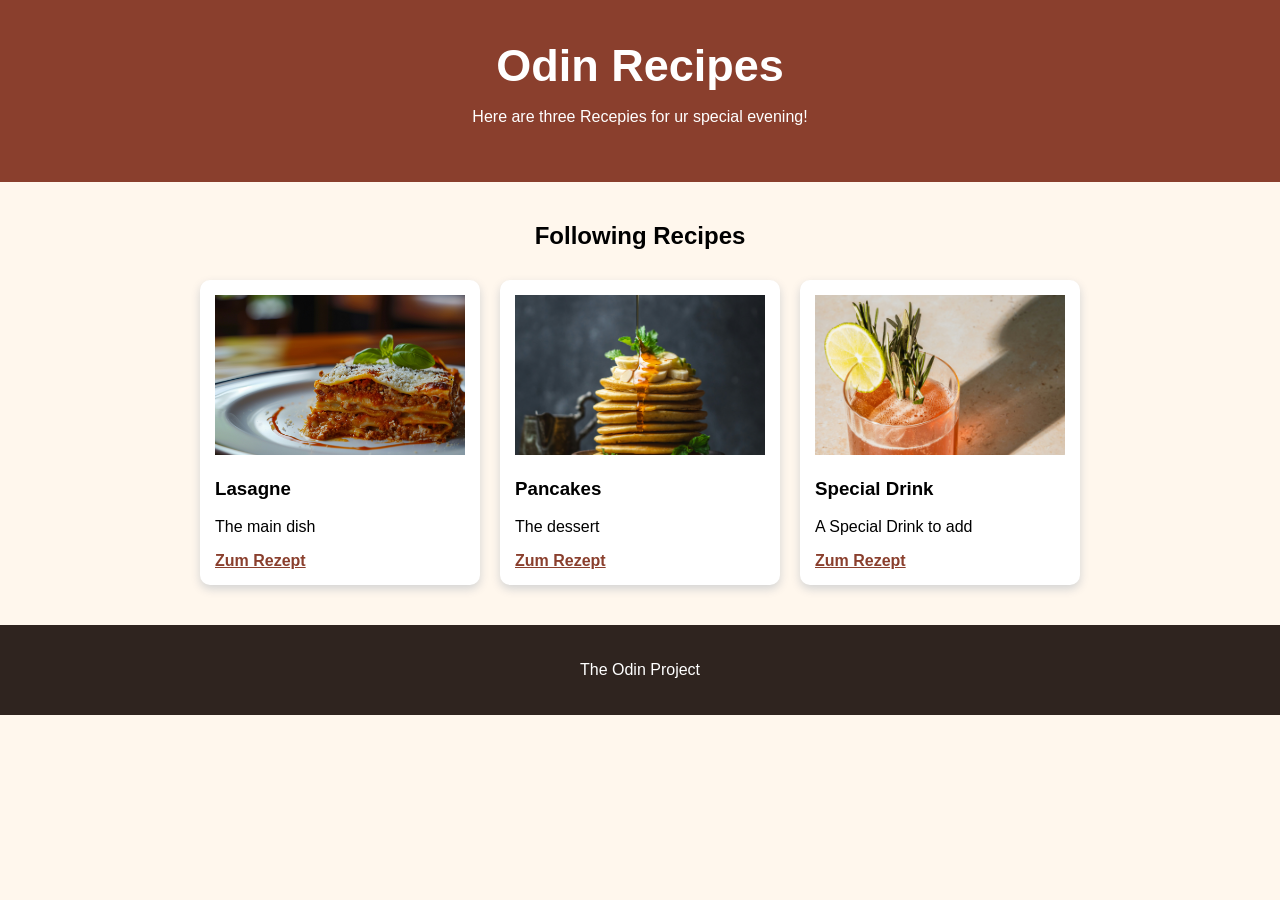
<file: index.html>
<!DOCTYPE html>
<html lang="en">
<head>
  <meta charset="UTF-8">
  <meta name="viewport" content="width=device-width, initial-scale=1.0">
   <link rel="stylesheet" href="style.css">

  <title>Odin Recipes</title>
</head>

<body>
  <div class="header">
    <h1>Odin Recipes</h1>
    <p>Here are three Recepies for ur special evening!</p>
  </div>

  <div class="content">
    <h2>Following Recipes</h2>

    <div class="recipes">

      <div class="recipe">
        <img src="Material/emanuel-ekstrom-flEUTTwGlJQ-unsplash.jpg" alt="Lasagne">
        <h3>Lasagne</h3>
        <p>The main dish</p>
        <a href="lasagna.html">Zum Rezept</a>
      </div>

      <div class="recipe">
        <img src="Material/chad-montano-eeqbbemH9-c-unsplash.jpg" alt="Pancakes">
        <h3>Pancakes</h3>
        <p>The dessert</p>
        <a href="pancakes.html">Zum Rezept</a>
      </div>

      <div class="recipe">
        <img src="Material/no-revisions-gA81ZTsql68-unsplash.jpg" alt="Erfrischendes Getränk">
        <h3>Special Drink</h3>
        <p>A Special Drink to add</p>
        <a href="specialdrink.html">Zum Rezept</a>
      </div>

    </div>
  </div>

  <div class="footer">
    <p>The Odin Project</p>
  </div>
</body>
</html>
</file>
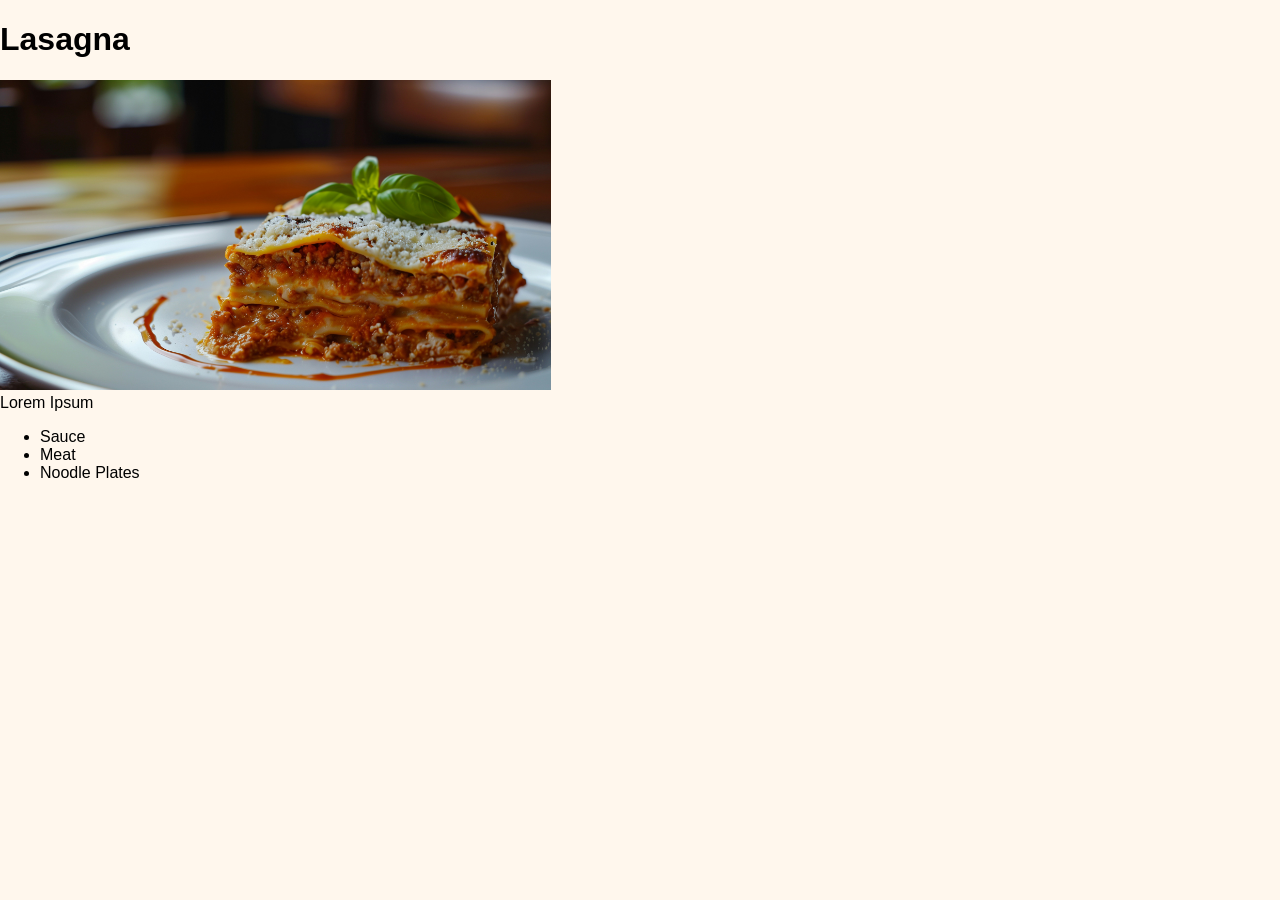
<file: lasagna.html>
<!DOCTYPE html>
<html lang="en">
  <head>
  <meta charset="UTF-8">
  <meta name="viewport" content="width=device-width, initial-scale=1.0">
  <link rel="stylesheet" href="style.css">

  <title>Recipes for Main Dish</title>
  </head>

 <body>
  
 <h1>Lasagna</h1>
 <img src="Material/emanuel-ekstrom-flEUTTwGlJQ-unsplash.jpg" alt="Lasagna"  height="310" >


<div class="text">Lorem Ipsum</div>

<ul>
  <li> Sauce </li>
  <li> Meat </li>
  <li> Noodle Plates </li>
</ul>


</body>

</html>
</file>
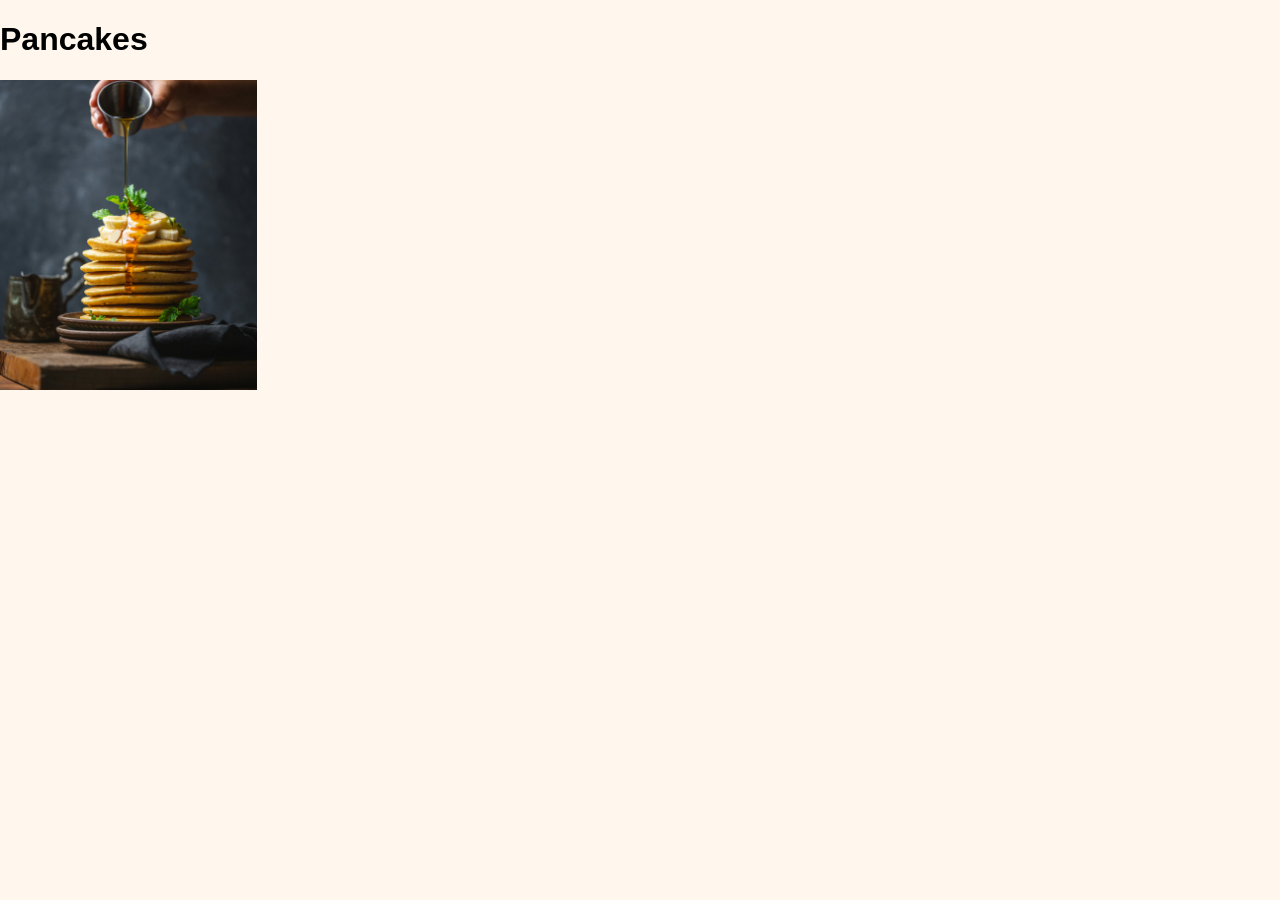
<file: pancakes.html>
<!DOCTYPE html>
<html lang="en">
  <head>
  <meta charset="UTF-8">
  <meta name="viewport" content="width=device-width, initial-scale=1.0">
  <link rel="stylesheet" href="style.css">

  <title>Recipes for Dessert</title>
  </head>

 <body>
  
 <h1>Pancakes</h1>
 <img src="Material/chad-montano-eeqbbemH9-c-unsplash.jpg" alt="Pancake"  height="310" >

</body>

</html>
</file>
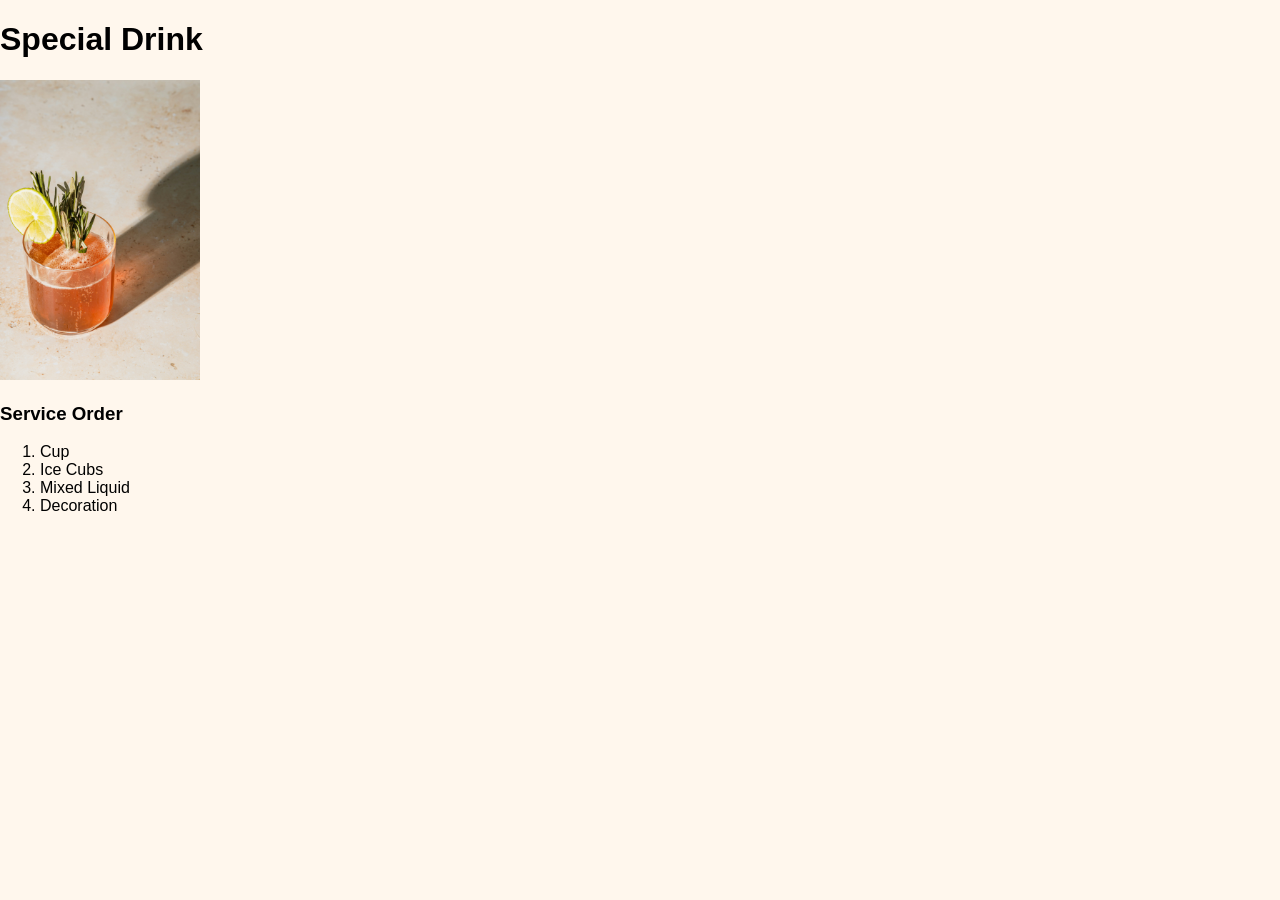
<file: specialdrink.html>
<!DOCTYPE html>
<html lang="en">
  <head>
    <meta charset="UTF-8">
    <meta name="viewport" content="width=device-width, initial-scale=1.0">
    <link rel="stylesheet" href="style.css">

    <title>Recipes for Drinks</title>
  </head>

 <body>

 <h1>Special Drink</h1>
 <img src="Material/no-revisions-gA81ZTsql68-unsplash.jpg" alt="Special Drink"  height="300" >

  <h3>Service Order</h3>
 <ol>
  <li> Cup </li>
  <li> Ice Cubs </li>
  <li> Mixed Liquid </li>
  <li> Decoration </li>
</ol>

</body>

</html>
</file>
<file: style.css>
body {
  margin: 0;
  background-color: #fff7ed;
  font-family: Arial, sans-serif;
}

.header {
  padding: 40px;
  text-align: center;
  background-color: #8a3f2d;
  color: white;
}

.header h1 {
  margin: 0;
  font-size: 45px;
}

.content {
  width: 1000px;
  margin: 40px auto;
  text-align: center;
}

.recipes {
  display: flex;
  justify-content: center;
  gap: 20px;
  margin-top: 30px;
}

.recipe {
  width: 250px;
  padding: 15px;
  text-align: left;
  background-color: white;
  border-radius: 10px;
  box-shadow: 0 4px 10px lightgray;
}

.recipe img {
  width: 100%;
  height: 160px;
  object-fit: cover;
}

.recipe a {
  color: #8a3f2d;
  font-weight: bold;
}

.recipe {
  transition: transform 0.3s ease, box-shadow 0.3s ease;
}

.recipe:hover {
  transform: translateY(-8px);
  box-shadow: 0 8px 20px rgba(0, 0, 0, 0.2);
}

.footer {
  padding: 20px;
  text-align: center;
  background-color: #2f241f;
  color: white;
}
</file>
